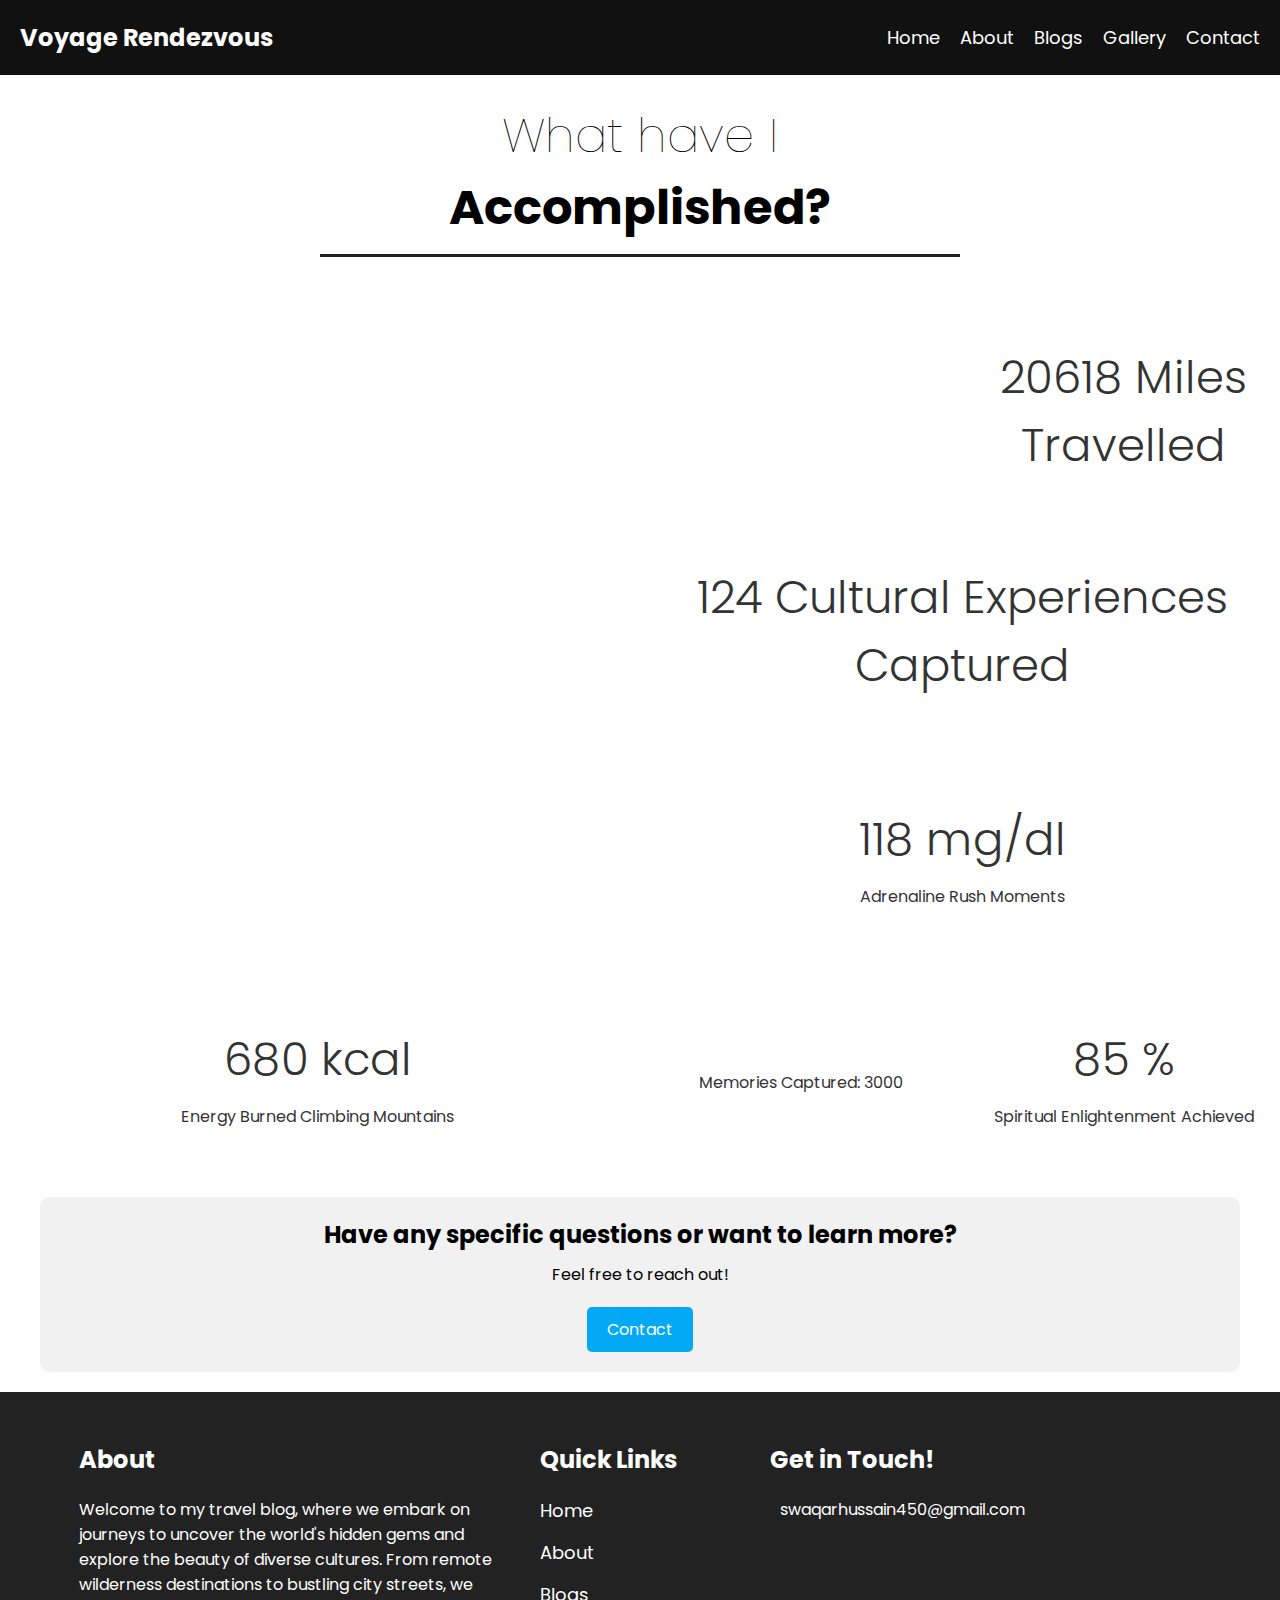
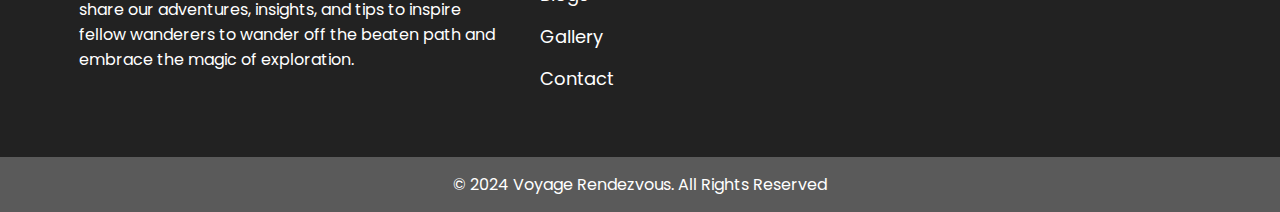
<file: about.html>
<!DOCTYPE html>
<html lang="en">

<head>
    <meta charset="UTF-8">
    <meta name="viewport" content="width=device-width, initial-scale=1.0">
    <title>Voyage Rendezvous - About</title>
    <link rel="stylesheet" href="style.css">
    <link rel="stylesheet" href="https://cdnjs.cloudflare.com/ajax/libs/font-awesome/6.5.2/css/all.min.css"
        integrity="sha512-SnH5WK+bZxgPHs44uWIX+LLJAJ9/2PkPKZ5QiAj6Ta86w+fsb2TkcmfRyVX3pBnMFcV7oQPJkl9QevSCWr3W6A=="
        crossorigin="anonymous" referrerpolicy="no-referrer" />
</head>

<body>
    <!-- Header -->
    <header class="secondary-header">
        <h2 class="secondary-logo">Voyage Rendezvous</h2>
        <nav class="secondary-menu">
            <ul>
                <li><a href="index.html">Home</a></li>
                <li><a href="about.html">About</a></li>
                <li><a href="blogs.html">Blogs</a></li>
                <li><a href="gallery.html">Gallery</a></li>
                <li><a href="contact.html">Contact</a></li>
            </ul>
        </nav>
    </header>

    <!-- About -->
    <div class="heading-container top-margin">
        <div class="heading">
            <h3><span>What have I </span>Accomplished?</h3>
        </div>
    </div>
    <div class="container bg">
        <div class="bg1">
            <h2>78 <span>| 195</span></h2>
            <p>Countries Explored</p>
        </div>
        <div class="bg1">
            <h2><i class="fas fa-map-marker-alt"></i></h2>
            <p>150 Cities Visited</p>
        </div>
        <div class="bg2">
            <h2>20618 <span>Miles Travelled <i class="fas fa-running"></i></span></h2>
        </div>
        <div class="bg1">
            <h2>25 &deg;C</h2>
            <p>Average Temperature in Paradise</p>
        </div>
        <div class="bg1">
            <h2><i class="fas fa-bed"></i></h2>
            <p>250 Nights Spent Abroad</p>
        </div>
        <div class="bg2">
            <h2>124 <span>Cultural Experiences Captured</span></h2>
        </div>
        <div class="bg1">
            <h2>170 <span>lbs</span></h2>
            <p>Weight of Memories Carried</p>
        </div>
        <div class="bg1">
            <h2>38 <span>%</span></h2>
            <p>Adventures Embarked Upon</p>
        </div>
        <div class="bg2">
            <h2>118 <span>mg/dl</span></h2>
            <p>Adrenaline Rush Moments</p>
        </div>
        <div class="bg2">
            <h2>680 <span>kcal</span></h2>
            <p>Energy Burned Climbing Mountains</p>
        </div>
        <div class="bg2">
            <h2><i class="fas fa-camera"></i></h2>
            <p>Memories Captured: 3000</p>
        </div>
        <div class="bg2">
            <h2>85 <span>%</span></h2>
            <p>Spiritual Enlightenment Achieved</p>
        </div>
    </div>

    <!-- Ribbon -->
    <div class="ribbon">
        <div class="ribbon-content">
            <h2>Have any specific questions or want to learn more?</h2>
            <p>Feel free to reach out!</p>
            <a href="contact.html" class="btn-contact">Contact</a>
        </div>
    </div>

    <!-- Footer -->
    <footer>
        <div class="footer_info">
            <div class="footer_width about">
                <h2>About</h2>
                <p>Welcome to my travel blog, where we embark on journeys to uncover the world's hidden gems and explore
                    the beauty of diverse cultures. From remote wilderness destinations to bustling city streets, we
                    share our adventures, insights, and tips to inspire fellow wanderers to wander off the beaten path
                    and embrace the magic of exploration.</p>
            </div>
            <div class="footer_width link">
                <h2>Quick Links</h2>
                <ul>
                    <li><a href="index.html">Home</a></li>
                    <li><a href="about.html">About</a></li>
                    <li><a href="blogs.html">Blogs</a></li>
                    <li><a href="gallery.html">Gallery</a></li>
                    <li><a href="contact.html">Contact</a></li>
                </ul>
            </div>
            <div class="footer_width contact">
                <h2>Get in Touch! </h2>
                <ul>
                    <li><i class="fas fa-envelope"></i>
                        <a href="mailto:swaqarhussain450@gmail.com">swaqarhussain450@gmail.com</a>
                    </li>
                </ul>
            </div>
        </div>
        <div class="copy-right">
            <p>&copy; 2024 Voyage Rendezvous. All Rights Reserved</p>
        </div>
    </footer>
</body>

</html>
</file>
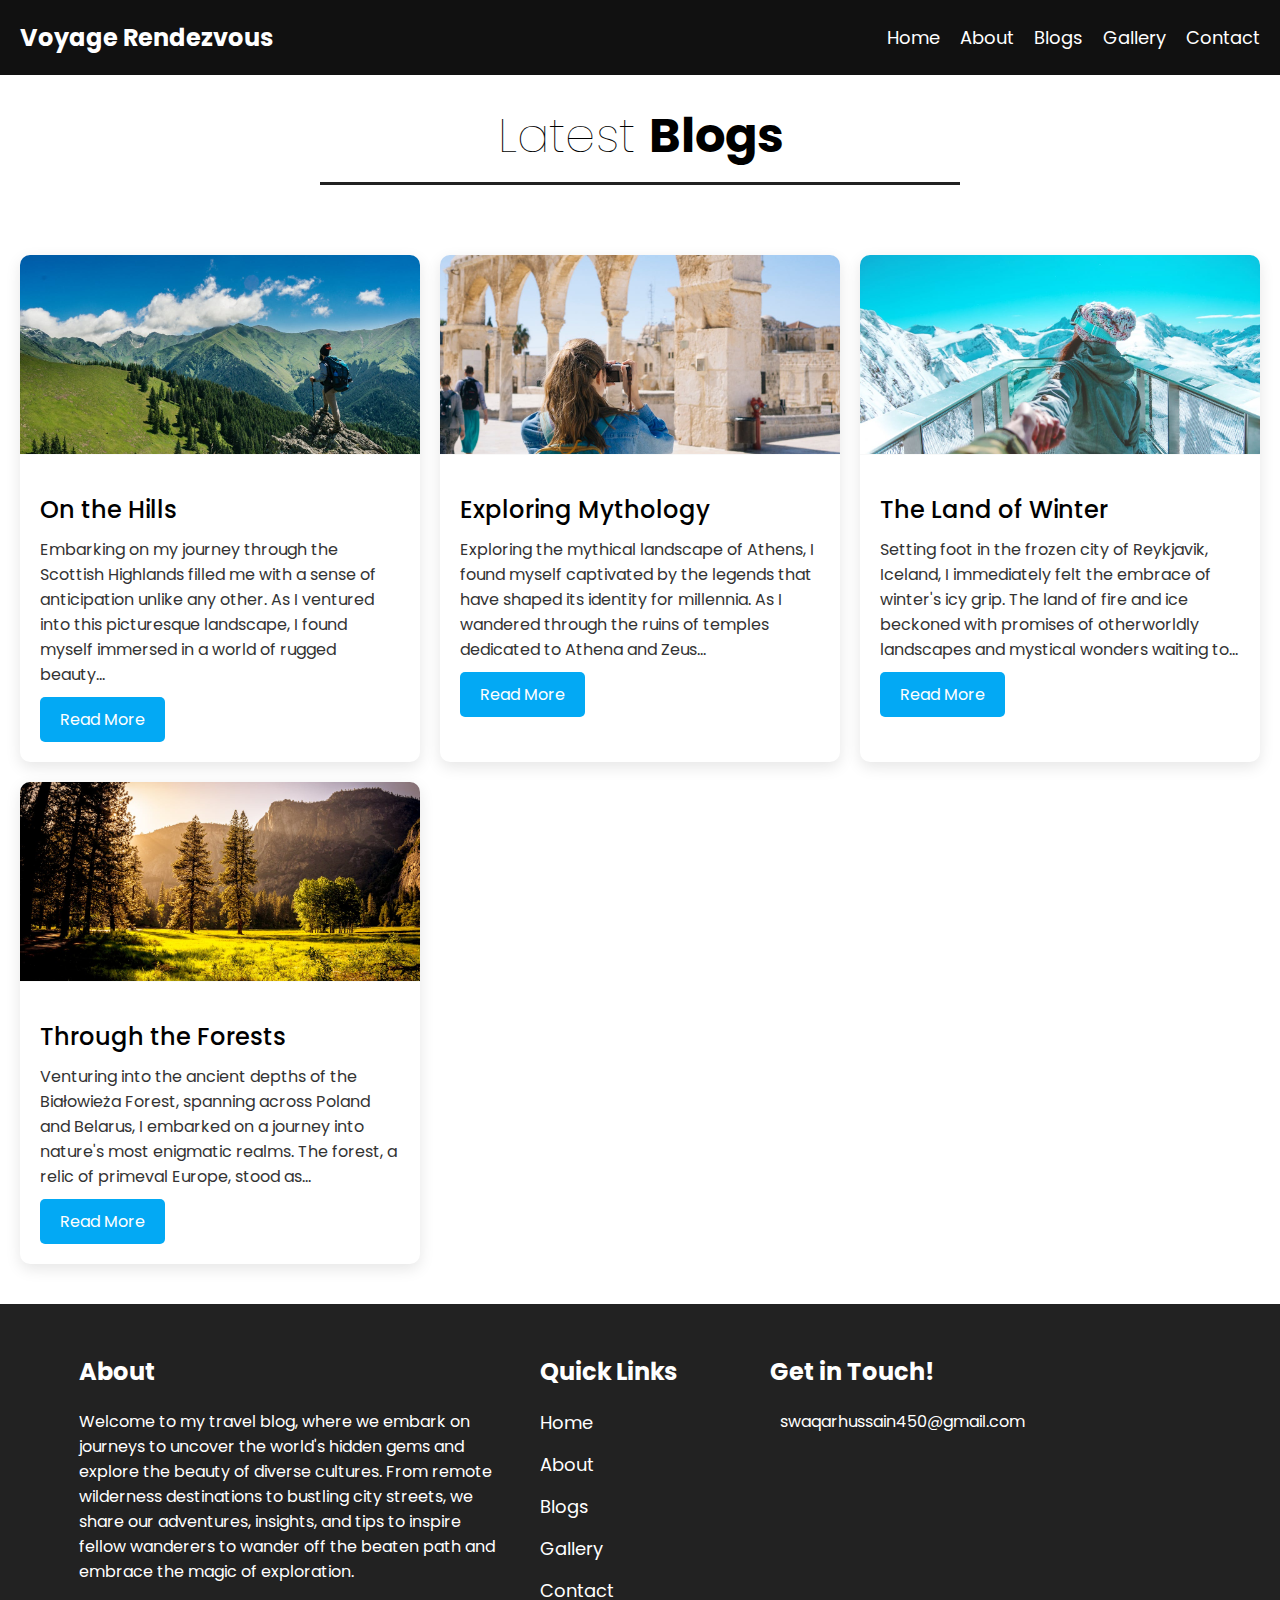
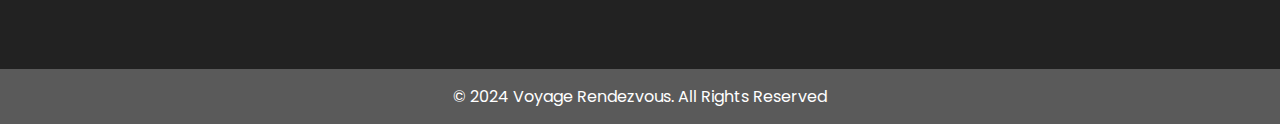
<file: blogs.html>
<!DOCTYPE html>
<html lang="en">

<head>
    <meta charset="UTF-8">
    <meta name="viewport" content="width=device-width, initial-scale=1.0">
    <title>Voyage Rendezvous - Blogs</title>
    <link rel="stylesheet" href="style.css">
    <link rel="stylesheet" href="https://cdnjs.cloudflare.com/ajax/libs/font-awesome/6.5.2/css/all.min.css"
        integrity="sha512-SnH5WK+bZxgPHs44uWIX+LLJAJ9/2PkPKZ5QiAj6Ta86w+fsb2TkcmfRyVX3pBnMFcV7oQPJkl9QevSCWr3W6A=="
        crossorigin="anonymous" referrerpolicy="no-referrer" />
</head>

<body>
    <!-- Header -->
    <header class="secondary-header">
        <h2 class="secondary-logo">Voyage Rendezvous</h2>
        <nav class="secondary-menu">
            <ul>
                <li><a href="index.html">Home</a></li>
                <li><a href="about.html">About</a></li>
                <li><a href="blogs.html">Blogs</a></li>
                <li><a href="gallery.html">Gallery</a></li>
                <li><a href="contact.html">Contact</a></li>
            </ul>
        </nav>
    </header>

    <!-- Blog -->
    <div class="heading-container top-margin" id="blogs">
        <div class="heading">
            <h3><span>Latest </span>Blogs</h3>
        </div>
    </div>
    <div class="blog-container">
        <div class="card">
            <img src="images/blog1.jpg" alt="">
            <div class="content">
                <h2>On the Hills</h2>
                <p>Embarking on my journey through the Scottish Highlands filled me with a sense of anticipation unlike
                    any other. As I ventured into this picturesque landscape, I found myself immersed in a world of
                    rugged beauty...</p>
                <a href="blogs/blog1.html">Read More</a>
            </div>
        </div>
        <div class="card">
            <img src="images/blog2.jpg" alt="">
            <div class="content">
                <h2>Exploring Mythology</h2>
                <p>Exploring the mythical landscape of Athens, I found myself captivated by the legends that have shaped
                    its identity for millennia. As I wandered through the ruins of temples dedicated to Athena and
                    Zeus...</p>
                <a href="blogs/blog2.html">Read More</a>
            </div>
        </div>
        <div class="card">
            <img src="images/blog3.jpg" alt="">
            <div class="content">
                <h2>The Land of Winter</h2>
                <p>Setting foot in the frozen city of Reykjavik, Iceland, I immediately felt the embrace of winter's icy
                    grip. The land of fire and ice beckoned with promises of otherworldly landscapes and mystical
                    wonders waiting to...</p>
                <a href="blogs/blog3.html">Read More</a>
            </div>
        </div>
        <div class="card">
            <img src="images/blog4.jpg" alt="">
            <div class="content">
                <h2>Through the Forests</h2>
                <p>Venturing into the ancient depths of the Białowieża Forest, spanning across Poland and Belarus, I
                    embarked on a journey into nature's most enigmatic realms. The forest, a relic of primeval Europe,
                    stood as...</p>
                <a href="blogs/blog4.html">Read More</a>
            </div>
        </div>
    </div>
    <div class="btn-view-all">
        <!-- <a href="blogs.html">View All</a> -->
    </div>

    <!-- Footer -->
    <footer>
        <div class="footer_info">
            <div class="footer_width about">
                <h2>About</h2>
                <p>Welcome to my travel blog, where we embark on journeys to uncover the world's hidden gems and explore
                    the beauty of diverse cultures. From remote wilderness destinations to bustling city streets, we
                    share our adventures, insights, and tips to inspire fellow wanderers to wander off the beaten path
                    and embrace the magic of exploration.</p>
            </div>
            <div class="footer_width link">
                <h2>Quick Links</h2>
                <ul>
                    <li><a href="index.html">Home</a></li>
                    <li><a href="about.html">About</a></li>
                    <li><a href="blogs.html">Blogs</a></li>
                    <li><a href="gallery.html">Gallery</a></li>
                    <li><a href="contact.html">Contact</a></li>
                </ul>
            </div>
            <div class="footer_width contact">
                <h2>Get in Touch! </h2>
                <ul>
                    <li><i class="fas fa-envelope"></i>
                        <a href="mailto:swaqarhussain450@gmail.com">swaqarhussain450@gmail.com</a>
                    </li>
                </ul>
            </div>
        </div>
        <div class="copy-right">
            <p>&copy; 2024 Voyage Rendezvous. All Rights Reserved</p>
        </div>
    </footer>
</body>

</html>
</file>
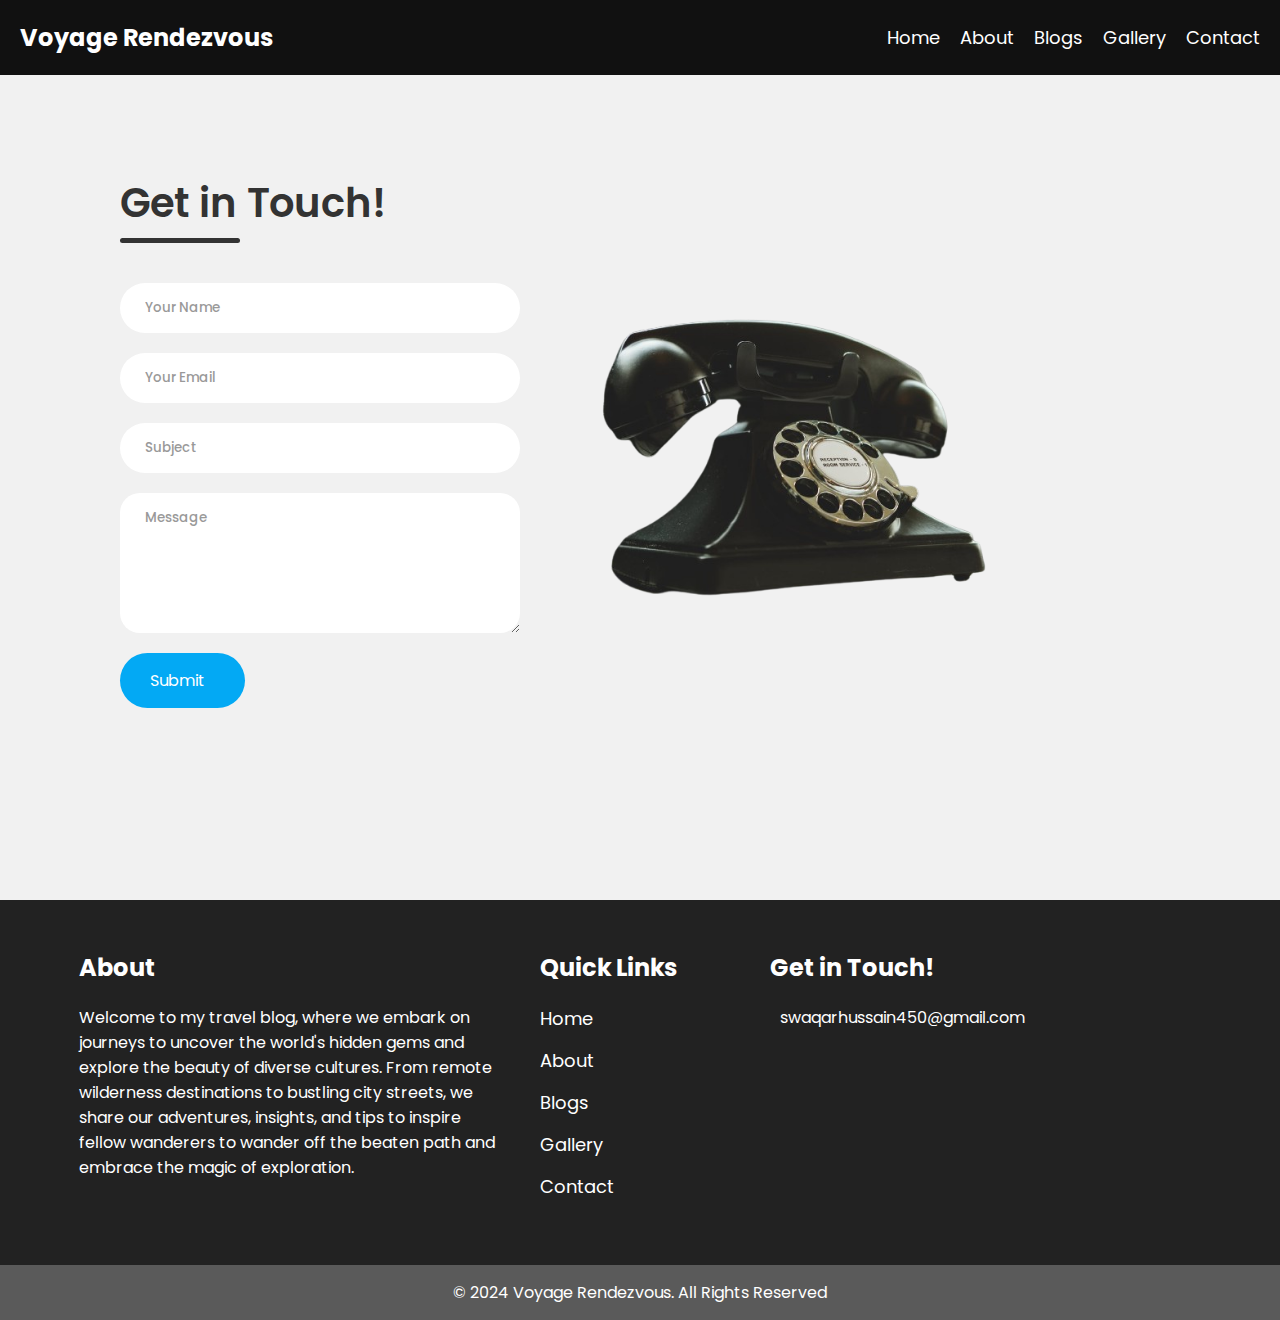
<file: contact.html>
<!DOCTYPE html>
<html lang="en">

<head>
    <meta charset="UTF-8">
    <meta name="viewport" content="width=device-width, initial-scale=1.0">
    <link rel="stylesheet" href="style.css">
    <link rel="stylesheet" href="https://cdnjs.cloudflare.com/ajax/libs/font-awesome/6.5.2/css/all.min.css"
        integrity="sha512-SnH5WK+bZxgPHs44uWIX+LLJAJ9/2PkPKZ5QiAj6Ta86w+fsb2TkcmfRyVX3pBnMFcV7oQPJkl9QevSCWr3W6A=="
        crossorigin="anonymous" referrerpolicy="no-referrer" />
    <title>Voyage Rendezvous - Contact</title>
</head>

<body>

    <!-- Header -->
    <header class="secondary-header">
        <h2 class="secondary-logo">Voyage Rendezvous</h2>
        <nav class="secondary-menu">
            <ul>
                <li><a href="index.html">Home</a></li>
                <li><a href="about.html">About</a></li>
                <li><a href="blogs.html">Blogs</a></li>
                <li><a href="gallery.html">Gallery</a></li>
                <li><a href="contact.html">Contact</a></li>
            </ul>
        </nav>
    </header>

    <!-- Contact -->
    <div class="contact-container">
        <form method="post" class="contact-left" id="form">
            <div class="contact-left-title">
                <h2>Get in Touch!</h2>
                <hr>
            </div>
            <input type="hidden" name="access_key" value="4eb05775-c116-4932-8059-4e47dcdbb2f2">
            <input type="text" name="name" placeholder="Your Name" class="contact-inputs" required>
            <input type="email" name="email" placeholder="Your Email" class="contact-inputs" required>
            <input type="text" name="subject" placeholder="Subject" class="contact-inputs" required>
            <textarea name="message" cols="30" rows="10" placeholder="Message" class="contact-inputs"
                required></textarea>
            <button type="submit" class="contact-btn">Submit <i class="fa-solid fa-arrow-right"></i></button>
            <div id="result"></div>
        </form>
        <div class="contact-right">
            <img src="images/contact.png" alt="" srcset="">
        </div>
    </div>

    <!-- Footer -->
    <footer>
        <div class="footer_info">
            <div class="footer_width about">
                <h2>About</h2>
                <p>Welcome to my travel blog, where we embark on journeys to uncover the world's hidden gems and explore
                    the beauty of diverse cultures. From remote wilderness destinations to bustling city streets, we
                    share our adventures, insights, and tips to inspire fellow wanderers to wander off the beaten path
                    and embrace the magic of exploration.</p>
            </div>
            <div class="footer_width link">
                <h2>Quick Links</h2>
                <ul>
                    <li><a href="index.html">Home</a></li>
                    <li><a href="about.html">About</a></li>
                    <li><a href="blogs.html">Blogs</a></li>
                    <li><a href="gallery.html">Gallery</a></li>
                    <li><a href="contact.html">Contact</a></li>
                </ul>
            </div>
            <div class="footer_width contact">
                <h2>Get in Touch! </h2>
                <ul>
                    <li><i class="fas fa-envelope"></i>
                        <a href="mailto:swaqarhussain450@gmail.com">swaqarhussain450@gmail.com</a>
                    </li>
                </ul>
            </div>
        </div>
        <div class="copy-right">
            <p>&copy; 2024 Voyage Rendezvous. All Rights Reserved</p>
        </div>
    </footer>

    <script src="https://web3forms.com/client/script.js" async defer></script>
    <script>
        const form = document.getElementById('form');
        const result = document.getElementById('result');

        form.addEventListener('submit', function (e) {
            e.preventDefault();
            const formData = new FormData(form);
            const object = Object.fromEntries(formData);
            const json = JSON.stringify(object);
            result.innerHTML = "Please wait..."

            fetch('https://api.web3forms.com/submit', {
                method: 'POST',
                headers: {
                    'Content-Type': 'application/json',
                    'Accept': 'application/json'
                },
                body: json
            })
                .then(async (response) => {
                    let json = await response.json();
                    if (response.status == 200) {
                        result.innerHTML = "Form submitted successfully";
                    } else {
                        console.log(response);
                        result.innerHTML = json.message;
                    }
                })
                .catch(error => {
                    console.log(error);
                    result.innerHTML = "Something went wrong!";
                })
                .then(function () {
                    form.reset();
                    setTimeout(() => {
                        result.style.display = "none";
                    }, 3000);
                });
        });
    </script>
</body>

</html>
</file>
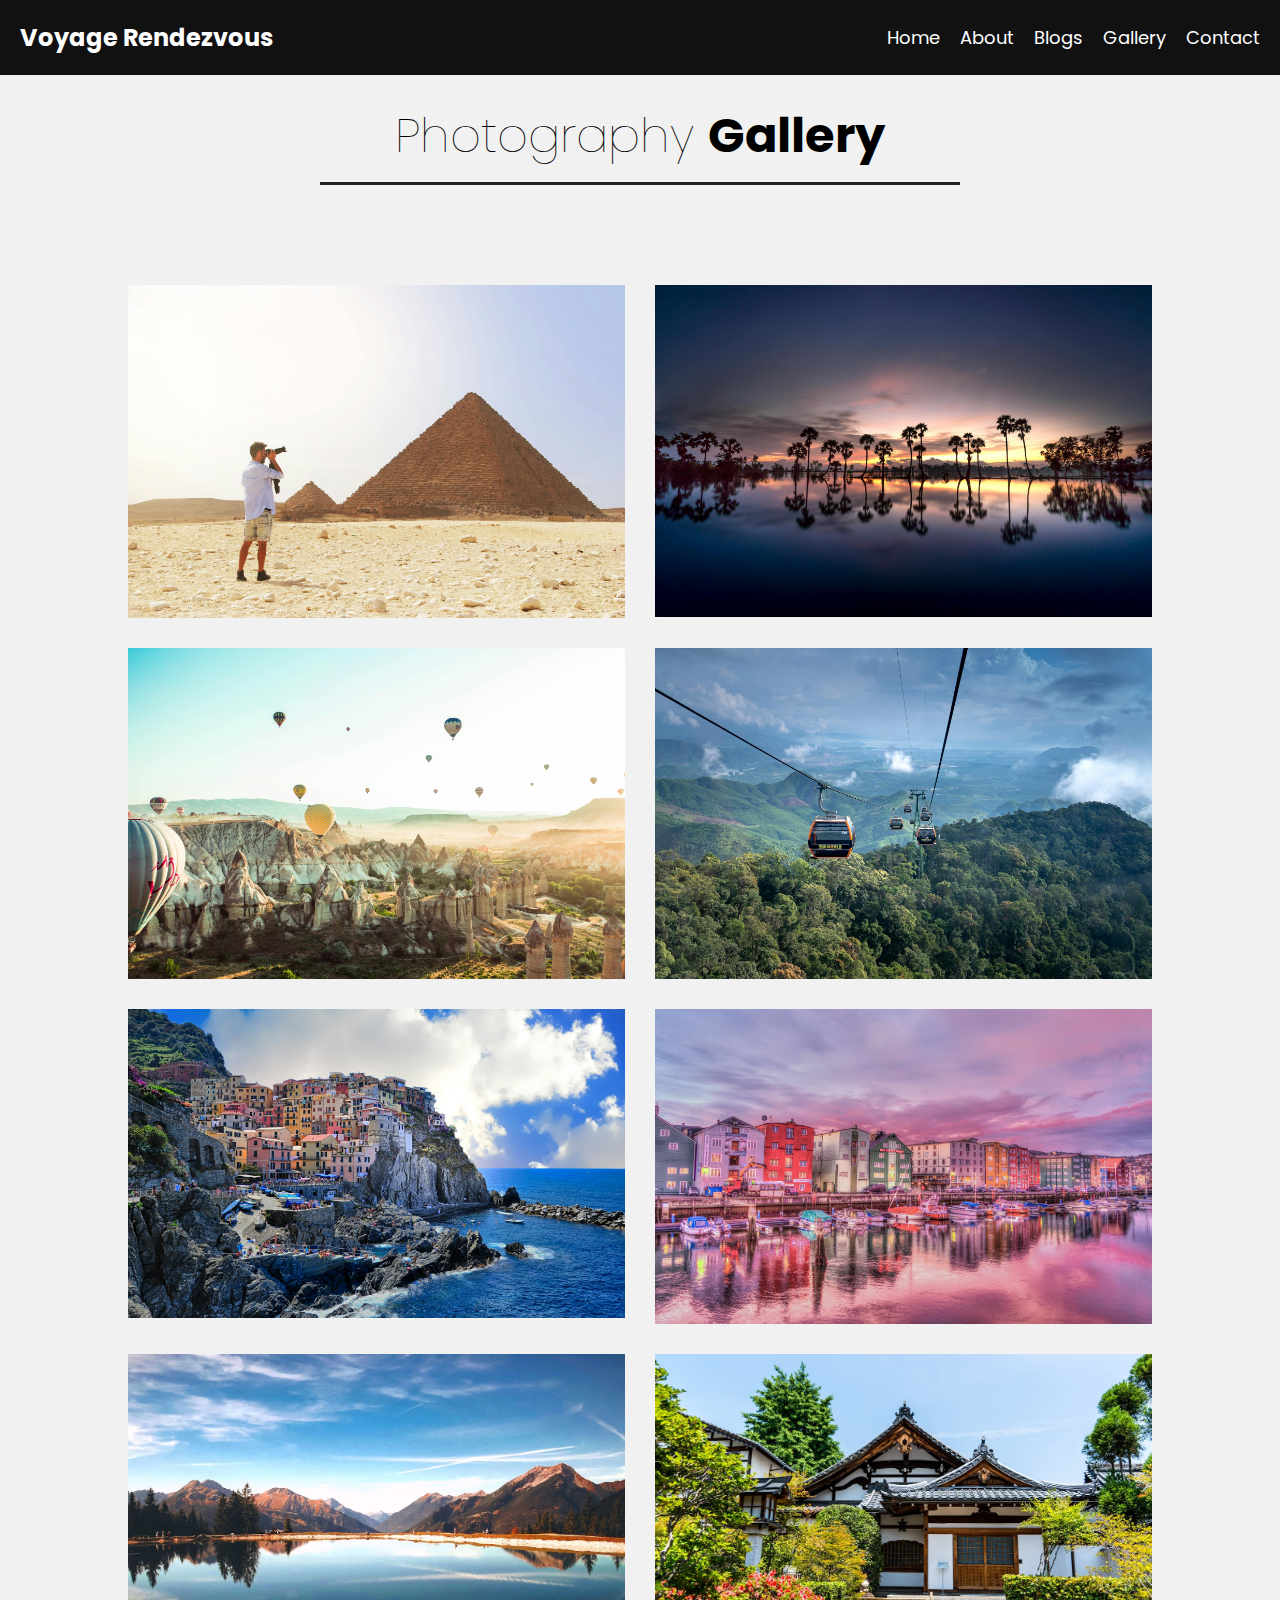
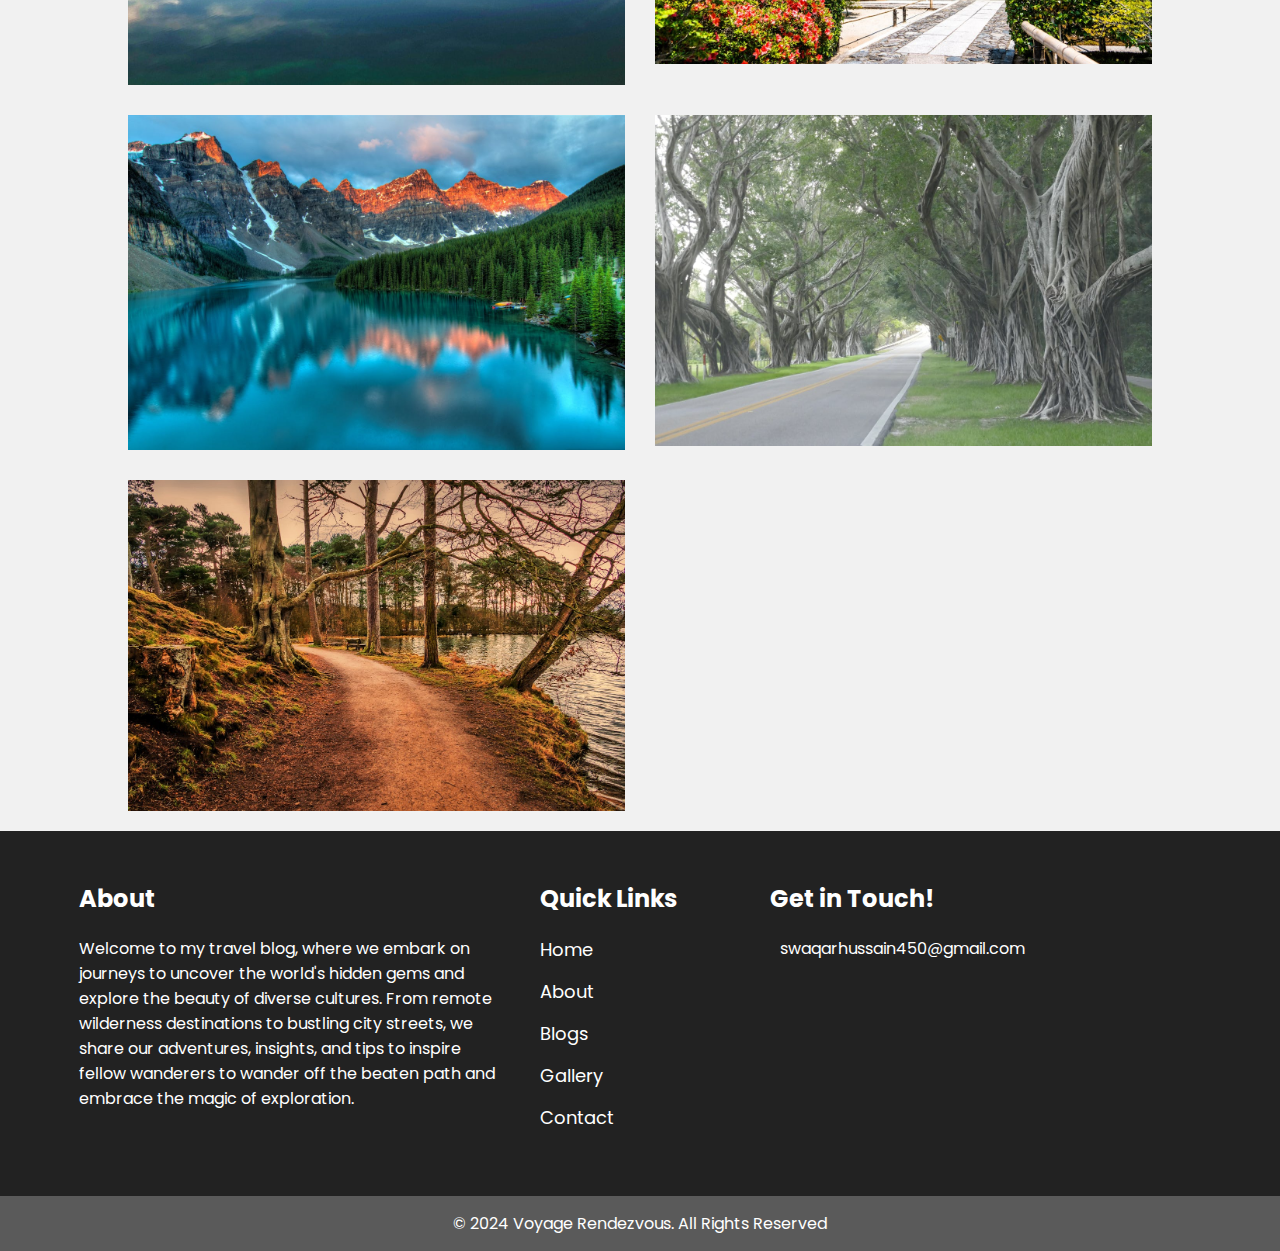
<file: gallery.html>
<!DOCTYPE html>
<html lang="en">

<head>
    <meta charset="UTF-8">
    <meta name="viewport" content="width=device-width, initial-scale=1.0">
    <title>Voyage Rendezvous - Gallery</title>
    <link rel="stylesheet" href="style.css">
    <link rel="stylesheet" href="https://cdnjs.cloudflare.com/ajax/libs/font-awesome/6.5.2/css/all.min.css"
        integrity="sha512-SnH5WK+bZxgPHs44uWIX+LLJAJ9/2PkPKZ5QiAj6Ta86w+fsb2TkcmfRyVX3pBnMFcV7oQPJkl9QevSCWr3W6A=="
        crossorigin="anonymous" referrerpolicy="no-referrer" />
</head>

<body>
    <!-- Header -->
    <header class="secondary-header">
        <h2 class="secondary-logo">Voyage Rendezvous</h2>
        <nav class="secondary-menu">
            <ul>
                <li><a href="index.html">Home</a></li>
                <li><a href="about.html">About</a></li>
                <li><a href="blogs.html">Blogs</a></li>
                <li><a href="gallery.html">Gallery</a></li>
                <li><a href="contact.html">Contact</a></li>
            </ul>
        </nav>
    </header>

    <!-- Gallery -->
    <section class="secondary_bg top-margin">
        <div class="heading-container">
            <div class="heading">
                <h3><span>Photography </span>Gallery</h3>
            </div>
        </div>
        <div class="full-img" id="fullImgBox">
            <img src="images/travel1.jpg" id="fullImg" alt="" srcset="">
            <span onclick="closeImg()">X</span>
        </div>
        <div class="img-gallery">
            <img src="images/travel1.jpg" onclick="openImg(this)" alt="" srcset="">
            <img src="images/travel2.jpg" onclick="openImg(this)" alt="" srcset="">
            <img src="images/travel3.jpg" onclick="openImg(this)" alt="" srcset="">
            <img src="images/travel4.jpg" onclick="openImg(this)" alt="" srcset="">
            <img src="images/travel5.jpg" onclick="openImg(this)" alt="" srcset="">
            <img src="images/travel6.jpg" onclick="openImg(this)" alt="" srcset="">
            <img src="images/travel7.jpg" onclick="openImg(this)" alt="" srcset="">
            <img src="images/travel8.jpg" onclick="openImg(this)" alt="" srcset="">
            <img src="images/travel9.jpg" onclick="openImg(this)" alt="" srcset="">
            <img src="images/travel10.jpg" onclick="openImg(this)" alt="" srcset="">
            <img src="images/travel11.jpg" onclick="openImg(this)" alt="" srcset="">
        </div>
        <div class="btn-view-all">
            <!-- <a href="#">View All</a> -->
        </div>
    </section>

    <!-- Footer -->
    <footer>
        <div class="footer_info">
            <div class="footer_width about">
                <h2>About</h2>
                <p>Welcome to my travel blog, where we embark on journeys to uncover the world's hidden gems and explore
                    the beauty of diverse cultures. From remote wilderness destinations to bustling city streets, we
                    share our adventures, insights, and tips to inspire fellow wanderers to wander off the beaten path
                    and embrace the magic of exploration.</p>
            </div>
            <div class="footer_width link">
                <h2>Quick Links</h2>
                <ul>
                    <li><a href="index.html">Home</a></li>
                    <li><a href="about.html">About</a></li>
                    <li><a href="blogs.html">Blogs</a></li>
                    <li><a href="gallery.html">Gallery</a></li>
                    <li><a href="contact.html">Contact</a></li>
                </ul>
            </div>
            <div class="footer_width contact">
                <h2>Get in Touch! </h2>
                <ul>
                    <li><i class="fas fa-envelope"></i>
                        <a href="mailto:swaqarhussain450@gmail.com">swaqarhussain450@gmail.com</a>
                    </li>
                </ul>
            </div>
        </div>
        <div class="copy-right">
            <p>&copy; 2024 Voyage Rendezvous. All Rights Reserved</p>
        </div>
    </footer>

    <script>
        var fullImgBox = document.getElementById("fullImgBox");
        var fullImg = document.getElementById("fullImg");

        function openImg(img) {
            fullImgBox.style.display = "flex";
            fullImg.src = img.src;
        }

        function closeImg() {
            fullImgBox.style.display = "none";
        }
    </script>
</body>

</html>
</file>
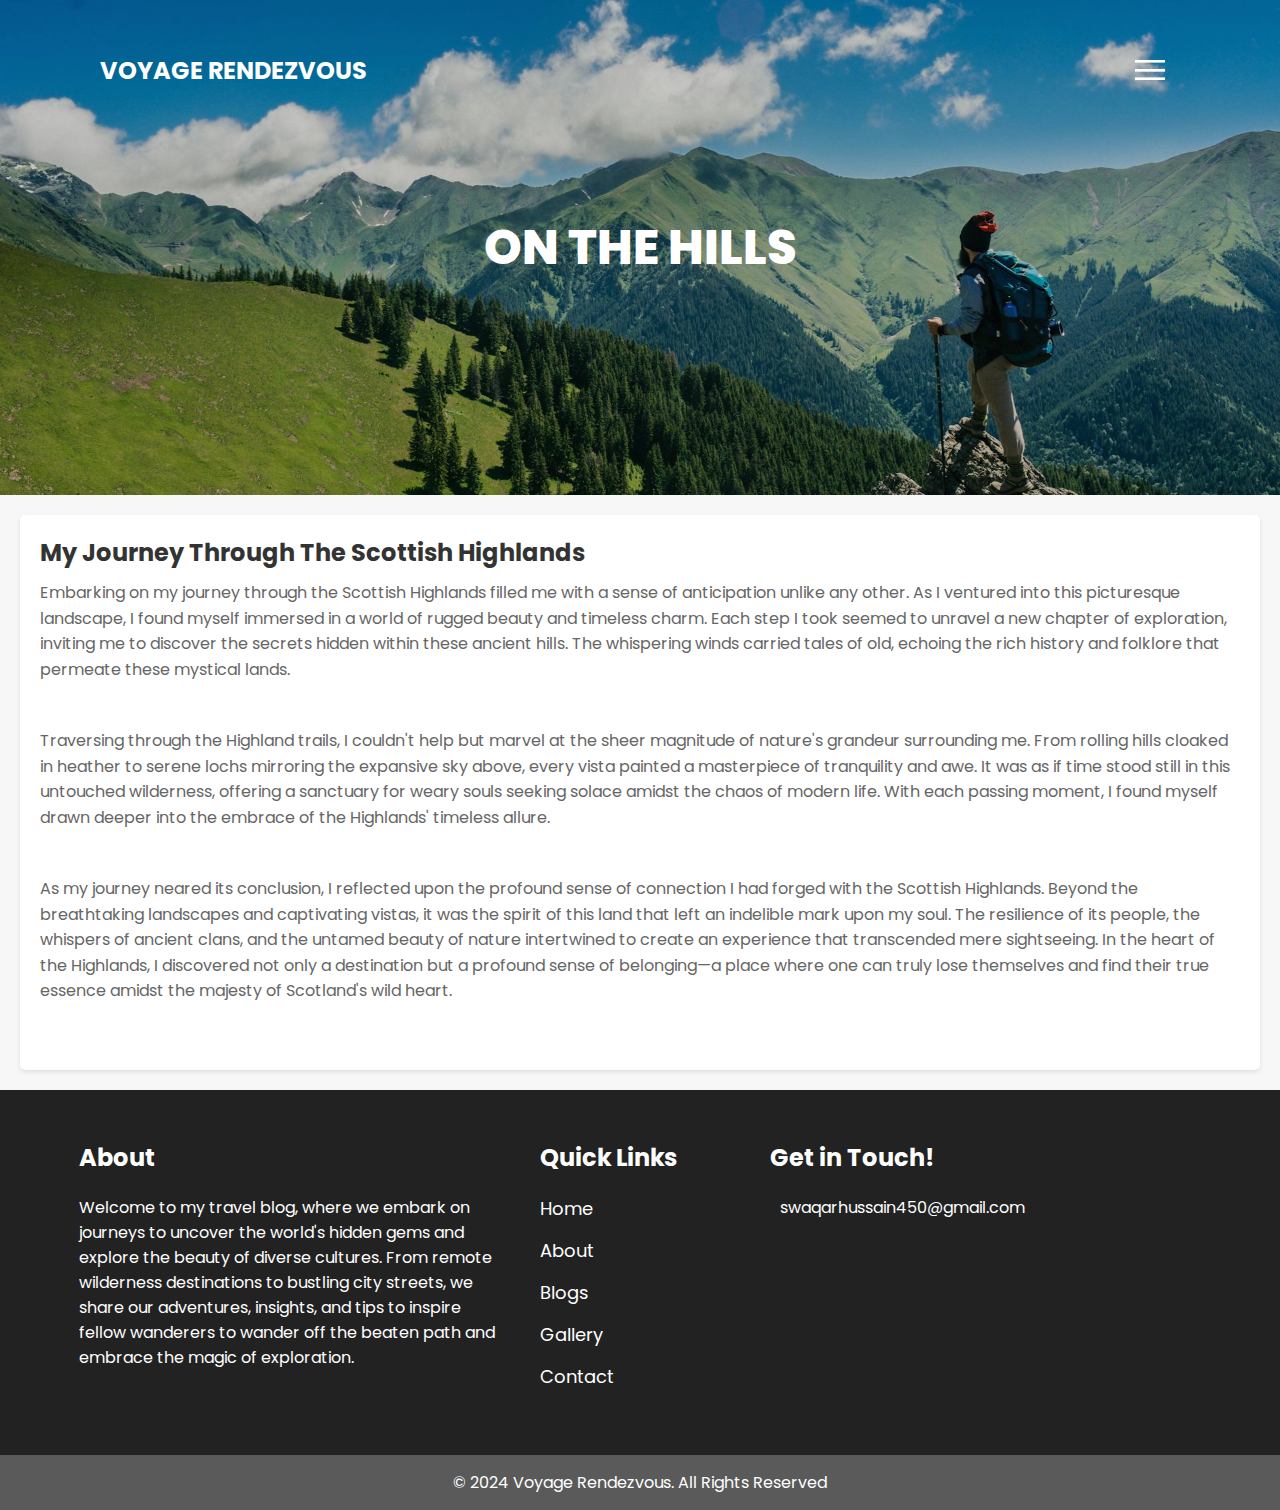
<file: blogs/blog1.html>
<!DOCTYPE html>
<html lang="en">

<head>
    <meta charset="UTF-8">
    <meta name="viewport" content="width=device-width, initial-scale=1.0">
    <title>Voyage Rendezvous</title>
    <link rel="stylesheet" href="../style.css">
    <link rel="stylesheet" href="https://cdnjs.cloudflare.com/ajax/libs/font-awesome/6.5.2/css/all.min.css"
        integrity="sha512-SnH5WK+bZxgPHs44uWIX+LLJAJ9/2PkPKZ5QiAj6Ta86w+fsb2TkcmfRyVX3pBnMFcV7oQPJkl9QevSCWr3W6A=="
        crossorigin="anonymous" referrerpolicy="no-referrer" />
</head>

<body>
    <!-- Header -->
    <section class="showcase center">
        <header>
            <h2 class="logo">Voyage Rendezvous</h2>
            <div class="toggle"></div>
        </header>
        <img src="images/blog1.jpg"></img>
        <!-- <div class="overlay"></div> -->
        <div class="text-2">
            <h2>On The Hills</h2>
        </div>
    </section>
    <div class="menu decreased-height">
        <ul>
            <li><a href="../index.html">Home</a></li>
            <li><a href="../about.html">About</a></li>
            <li><a href="../blogs.html">Blogs</a></li>
            <li><a href="../gallery.html">Gallery</a></li>
            <li><a href="../contact.html">Contact</a></li>
        </ul>
    </div>

    <!-- Blog Post-->
    <section id="blog-container">
        <div class="blogs">
            <div class="post">
                <h2>My Journey Through The Scottish Highlands</h2>
                <p>Embarking on my journey through the Scottish Highlands filled me with a sense of anticipation unlike
                    any other. As I ventured into this picturesque landscape, I found myself immersed in a world of
                    rugged beauty and timeless charm. Each step I took seemed to unravel a new chapter of exploration,
                    inviting me to discover the secrets hidden within these ancient hills. The whispering winds carried
                    tales of old, echoing the rich history and folklore that permeate these mystical lands. <br><br></p>
                <p>Traversing through the Highland trails, I couldn't help but marvel at the sheer magnitude of nature's
                    grandeur surrounding me. From rolling hills cloaked in heather to serene lochs mirroring the
                    expansive sky above, every vista painted a masterpiece of tranquility and awe. It was as if time
                    stood still in this untouched wilderness, offering a sanctuary for weary souls seeking solace amidst
                    the chaos of modern life. With each passing moment, I found myself drawn deeper into the embrace of
                    the Highlands' timeless allure.<br><br></p>
                <p>As my journey neared its conclusion, I reflected upon the profound sense of connection I had forged
                    with the Scottish Highlands. Beyond the breathtaking landscapes and captivating vistas, it was the
                    spirit of this land that left an indelible mark upon my soul. The resilience of its people, the
                    whispers of ancient clans, and the untamed beauty of nature intertwined to create an experience that
                    transcended mere sightseeing. In the heart of the Highlands, I discovered not only a destination but
                    a profound sense of belonging—a place where one can truly lose themselves and find their true
                    essence amidst the majesty of Scotland's wild heart.<br><br></p>
            </div>
        </div>
    </section>

    <!-- Footer -->
    <footer>
        <div class="footer_info">
            <div class="footer_width about">
                <h2>About</h2>
                <p>Welcome to my travel blog, where we embark on journeys to uncover the world's hidden gems and explore
                    the beauty of diverse cultures. From remote wilderness destinations to bustling city streets, we
                    share our adventures, insights, and tips to inspire fellow wanderers to wander off the beaten path
                    and embrace the magic of exploration.</p>
            </div>
            <div class="footer_width link">
                <h2>Quick Links</h2>
                <ul>
                    <li><a href="../index.html">Home</a></li>
                    <li><a href="../about.html">About</a></li>
                    <li><a href="../blogs.html">Blogs</a></li>
                    <li><a href="../gallery.html">Gallery</a></li>
                    <li><a href="../contact.html">Contact</a></li>
                </ul>
            </div>
            <div class="footer_width contact">
                <h2>Get in Touch! </h2>
                <ul>
                    <li><i class="fas fa-envelope"></i>
                        <a href="mailto:swaqarhussain450@gmail.com">swaqarhussain450@gmail.com</a>
                    </li>
                </ul>
            </div>
        </div>
        <div class="copy-right">
            <p>&copy; 2024 Voyage Rendezvous. All Rights Reserved</p>
        </div>
    </footer>

    <script src="../script.js"></script>
</body>

</html>
</file>
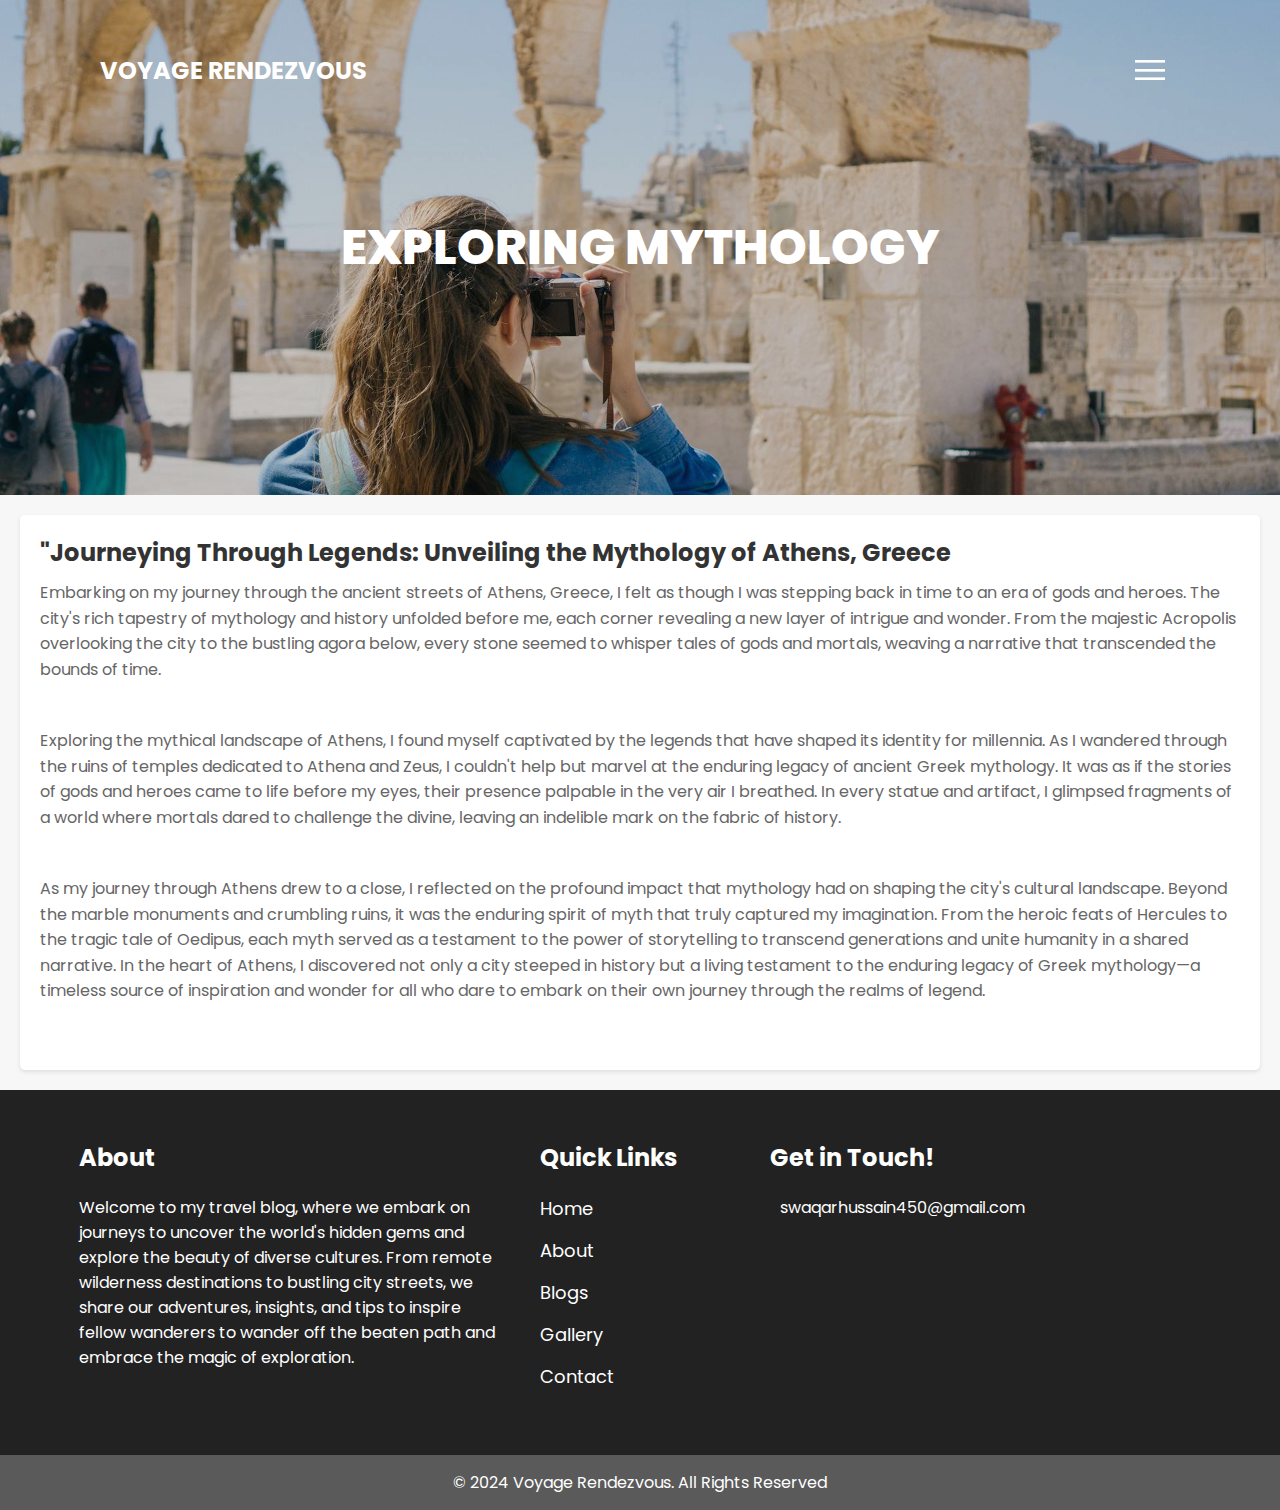
<file: blogs/blog2.html>
<!DOCTYPE html>
<html lang="en">

<head>
    <meta charset="UTF-8">
    <meta name="viewport" content="width=device-width, initial-scale=1.0">
    <title>Voyage Rendezvous</title>
    <link rel="stylesheet" href="../style.css">
    <link rel="stylesheet" href="https://cdnjs.cloudflare.com/ajax/libs/font-awesome/6.5.2/css/all.min.css"
        integrity="sha512-SnH5WK+bZxgPHs44uWIX+LLJAJ9/2PkPKZ5QiAj6Ta86w+fsb2TkcmfRyVX3pBnMFcV7oQPJkl9QevSCWr3W6A=="
        crossorigin="anonymous" referrerpolicy="no-referrer" />
</head>

<body>
    <!-- Header -->
    <section class="showcase center">
        <header>
            <h2 class="logo">Voyage Rendezvous</h2>
            <div class="toggle"></div>
        </header>
        <img src="images/blog2.jpg"></img>
        <!-- <div class="overlay"></div> -->
        <div class="text-2">
            <h2>Exploring Mythology</h2>
        </div>
    </section>
    <div class="menu decreased-height">
        <ul>
            <li><a href="../index.html">Home</a></li>
            <li><a href="../about.html">About</a></li>
            <li><a href="../blogs.html">Blogs</a></li>
            <li><a href="../gallery.html">Gallery</a></li>
            <li><a href="../contact.html">Contact</a></li>
        </ul>
    </div>

    <!-- Blog Post-->
    <section id="blog-container">
        <div class="blogs">
            <div class="post">
                <h2>"Journeying Through Legends: Unveiling the Mythology of Athens, Greece</h2>
                <p>Embarking on my journey through the ancient streets of Athens, Greece, I felt as though I was
                    stepping back in time to an era of gods and heroes. The city's rich tapestry of mythology and
                    history unfolded before me, each corner revealing a new layer of intrigue and wonder. From the
                    majestic Acropolis overlooking the city to the bustling agora below, every stone seemed to whisper
                    tales of gods and mortals, weaving a narrative that transcended the bounds of time.<br><br></p>
                <p>Exploring the mythical landscape of Athens, I found myself captivated by the legends that have shaped
                    its identity for millennia. As I wandered through the ruins of temples dedicated to Athena and Zeus,
                    I couldn't help but marvel at the enduring legacy of ancient Greek mythology. It was as if the
                    stories of gods and heroes came to life before my eyes, their presence palpable in the very air I
                    breathed. In every statue and artifact, I glimpsed fragments of a world where mortals dared to
                    challenge the divine, leaving an indelible mark on the fabric of history.<br><br></p>
                <p>As my journey through Athens drew to a close, I reflected on the profound impact that mythology had
                    on shaping the city's cultural landscape. Beyond the marble monuments and crumbling ruins, it was
                    the enduring spirit of myth that truly captured my imagination. From the heroic feats of Hercules to
                    the tragic tale of Oedipus, each myth served as a testament to the power of storytelling to
                    transcend generations and unite humanity in a shared narrative. In the heart of Athens, I discovered
                    not only a city steeped in history but a living testament to the enduring legacy of Greek
                    mythology—a timeless source of inspiration and wonder for all who dare to embark on their own
                    journey through the realms of legend.<br><br></p>
            </div>
        </div>
    </section>

    <!-- Footer -->
    <footer>
        <div class="footer_info">
            <div class="footer_width about">
                <h2>About</h2>
                <p>Welcome to my travel blog, where we embark on journeys to uncover the world's hidden gems and explore
                    the beauty of diverse cultures. From remote wilderness destinations to bustling city streets, we
                    share our adventures, insights, and tips to inspire fellow wanderers to wander off the beaten path
                    and embrace the magic of exploration.</p>
            </div>
            <div class="footer_width link">
                <h2>Quick Links</h2>
                <ul>
                    <li><a href="../index.html">Home</a></li>
                    <li><a href="../about.html">About</a></li>
                    <li><a href="../blogs.html">Blogs</a></li>
                    <li><a href="../gallery.html">Gallery</a></li>
                    <li><a href="../contact.html">Contact</a></li>
                </ul>
            </div>
            <div class="footer_width contact">
                <h2>Get in Touch! </h2>
                <ul>
                    <li><i class="fas fa-envelope"></i>
                        <a href="mailto:swaqarhussain450@gmail.com">swaqarhussain450@gmail.com</a>
                    </li>
                </ul>
            </div>
        </div>
        <div class="copy-right">
            <p>&copy; 2024 Voyage Rendezvous. All Rights Reserved</p>
        </div>
    </footer>

    <script src="../script.js"></script>
</body>

</html>
</file>
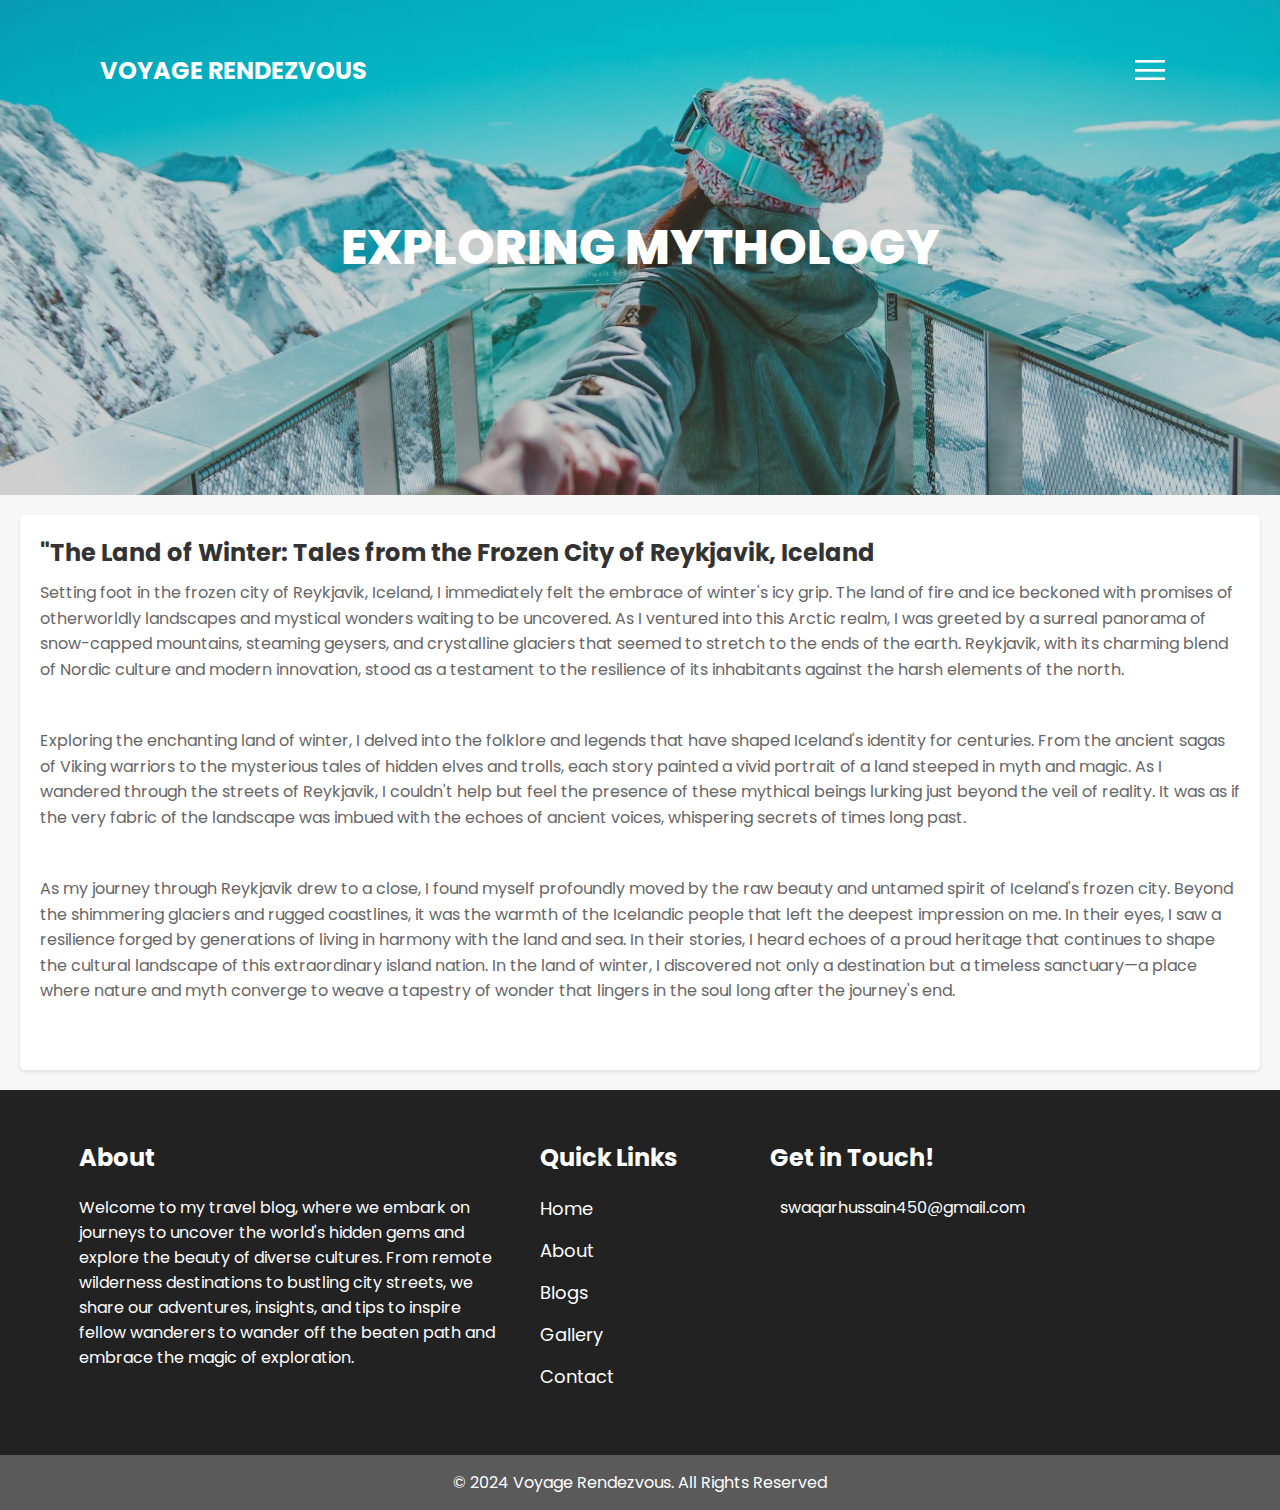
<file: blogs/blog3.html>
<!DOCTYPE html>
<html lang="en">

<head>
    <meta charset="UTF-8">
    <meta name="viewport" content="width=device-width, initial-scale=1.0">
    <title>Voyage Rendezvous</title>
    <link rel="stylesheet" href="../style.css">
    <link rel="stylesheet" href="https://cdnjs.cloudflare.com/ajax/libs/font-awesome/6.5.2/css/all.min.css"
        integrity="sha512-SnH5WK+bZxgPHs44uWIX+LLJAJ9/2PkPKZ5QiAj6Ta86w+fsb2TkcmfRyVX3pBnMFcV7oQPJkl9QevSCWr3W6A=="
        crossorigin="anonymous" referrerpolicy="no-referrer" />
</head>

<body>
    <!-- Header -->
    <section class="showcase center">
        <header>
            <h2 class="logo">Voyage Rendezvous</h2>
            <div class="toggle"></div>
        </header>
        <img src="images/blog3.jpg"></img>
        <!-- <div class="overlay"></div> -->
        <div class="text-2">
            <h2>Exploring Mythology</h2>
        </div>
    </section>
    <div class="menu decreased-height">
        <ul>
            <li><a href="../index.html">Home</a></li>
            <li><a href="../about.html">About</a></li>
            <li><a href="../blogs.html">Blogs</a></li>
            <li><a href="../gallery.html">Gallery</a></li>
            <li><a href="../contact.html">Contact</a></li>
        </ul>
    </div>

    <!-- Blog Post-->
    <section id="blog-container">
        <div class="blogs">
            <div class="post">
                <h2>"The Land of Winter: Tales from the Frozen City of Reykjavik, Iceland</h2>
                <p>Setting foot in the frozen city of Reykjavik, Iceland, I immediately felt the embrace of winter's icy
                    grip. The land of fire and ice beckoned with promises of otherworldly landscapes and mystical
                    wonders waiting to be uncovered. As I ventured into this Arctic realm, I was greeted by a surreal
                    panorama of snow-capped mountains, steaming geysers, and crystalline glaciers that seemed to stretch
                    to the ends of the earth. Reykjavik, with its charming blend of Nordic culture and modern
                    innovation, stood as a testament to the resilience of its inhabitants against the harsh elements of
                    the north.<br><br></p>
                <p>Exploring the enchanting land of winter, I delved into the folklore and legends that have shaped
                    Iceland's identity for centuries. From the ancient sagas of Viking warriors to the mysterious tales
                    of hidden elves and trolls, each story painted a vivid portrait of a land steeped in myth and magic.
                    As I wandered through the streets of Reykjavik, I couldn't help but feel the presence of these
                    mythical beings lurking just beyond the veil of reality. It was as if the very fabric of the
                    landscape was imbued with the echoes of ancient voices, whispering secrets of times long
                    past.<br><br></p>
                <p>As my journey through Reykjavik drew to a close, I found myself profoundly moved by the raw beauty
                    and untamed spirit of Iceland's frozen city. Beyond the shimmering glaciers and rugged coastlines,
                    it was the warmth of the Icelandic people that left the deepest impression on me. In their eyes, I
                    saw a resilience forged by generations of living in harmony with the land and sea. In their stories,
                    I heard echoes of a proud heritage that continues to shape the cultural landscape of this
                    extraordinary island nation. In the land of winter, I discovered not only a destination but a
                    timeless sanctuary—a place where nature and myth converge to weave a tapestry of wonder that lingers
                    in the soul long after the journey's end.<br><br></p>
            </div>
        </div>
    </section>

    <!-- Footer -->
    <footer>
        <div class="footer_info">
            <div class="footer_width about">
                <h2>About</h2>
                <p>Welcome to my travel blog, where we embark on journeys to uncover the world's hidden gems and explore
                    the beauty of diverse cultures. From remote wilderness destinations to bustling city streets, we
                    share our adventures, insights, and tips to inspire fellow wanderers to wander off the beaten path
                    and embrace the magic of exploration.</p>
            </div>
            <div class="footer_width link">
                <h2>Quick Links</h2>
                <ul>
                    <li><a href="../index.html">Home</a></li>
                    <li><a href="../about.html">About</a></li>
                    <li><a href="../blogs.html">Blogs</a></li>
                    <li><a href="../gallery.html">Gallery</a></li>
                    <li><a href="../contact.html">Contact</a></li>
                </ul>
            </div>
            <div class="footer_width contact">
                <h2>Get in Touch! </h2>
                <ul>
                    <li><i class="fas fa-envelope"></i>
                        <a href="mailto:swaqarhussain450@gmail.com">swaqarhussain450@gmail.com</a>
                    </li>
                </ul>
            </div>
        </div>
        <div class="copy-right">
            <p>&copy; 2024 Voyage Rendezvous. All Rights Reserved</p>
        </div>
    </footer>

    <script src="../script.js"></script>
</body>

</html>
</file>
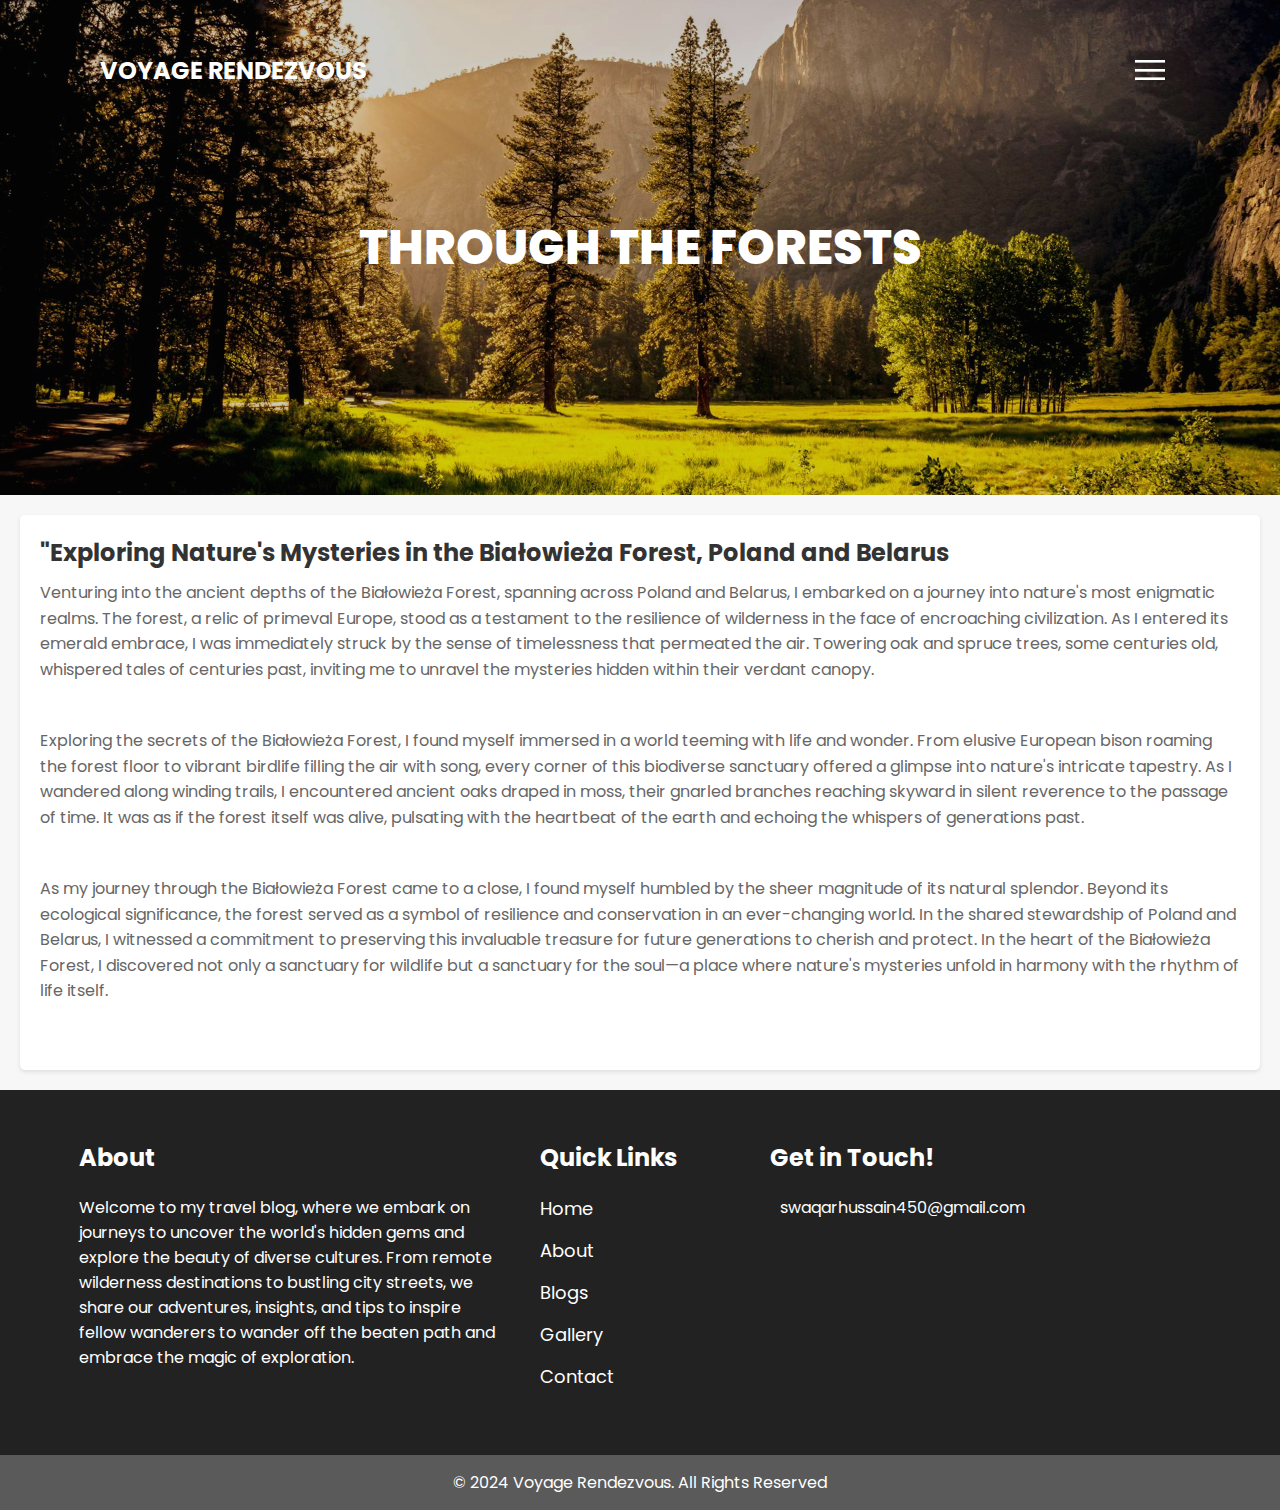
<file: blogs/blog4.html>
<!DOCTYPE html>
<html lang="en">

<head>
    <meta charset="UTF-8">
    <meta name="viewport" content="width=device-width, initial-scale=1.0">
    <title>Voyage Rendezvous</title>
    <link rel="stylesheet" href="../style.css">
    <link rel="stylesheet" href="https://cdnjs.cloudflare.com/ajax/libs/font-awesome/6.5.2/css/all.min.css"
        integrity="sha512-SnH5WK+bZxgPHs44uWIX+LLJAJ9/2PkPKZ5QiAj6Ta86w+fsb2TkcmfRyVX3pBnMFcV7oQPJkl9QevSCWr3W6A=="
        crossorigin="anonymous" referrerpolicy="no-referrer" />
</head>

<body>
    <!-- Header -->
    <section class="showcase center">
        <header>
            <h2 class="logo">Voyage Rendezvous</h2>
            <div class="toggle"></div>
        </header>
        <img src="images/blog4.jpg"></img>
        <!-- <div class="overlay"></div> -->
        <div class="text-2">
            <h2>Through the Forests</h2>
        </div>
    </section>
    <div class="menu decreased-height">
        <ul>
            <li><a href="../index.html">Home</a></li>
            <li><a href="../about.html">About</a></li>
            <li><a href="../blogs.html">Blogs</a></li>
            <li><a href="../gallery.html">Gallery</a></li>
            <li><a href="../contact.html">Contact</a></li>
        </ul>
    </div>

    <!-- Blog Post-->
    <section id="blog-container">
        <div class="blogs">
            <div class="post">
                <h2>"Exploring Nature's Mysteries in the Białowieża Forest, Poland and Belarus</h2>
                <p>Venturing into the ancient depths of the Białowieża Forest, spanning across Poland and Belarus, I
                    embarked on a journey into nature's most enigmatic realms. The forest, a relic of primeval Europe,
                    stood as a testament to the resilience of wilderness in the face of encroaching civilization. As I
                    entered its emerald embrace, I was immediately struck by the sense of timelessness that permeated
                    the air. Towering oak and spruce trees, some centuries old, whispered tales of centuries past,
                    inviting me to unravel the mysteries hidden within their verdant canopy.<br><br></p>
                <p>Exploring the secrets of the Białowieża Forest, I found myself immersed in a world teeming with life
                    and wonder. From elusive European bison roaming the forest floor to vibrant birdlife filling the air
                    with song, every corner of this biodiverse sanctuary offered a glimpse into nature's intricate
                    tapestry. As I wandered along winding trails, I encountered ancient oaks draped in moss, their
                    gnarled branches reaching skyward in silent reverence to the passage of time. It was as if the
                    forest itself was alive, pulsating with the heartbeat of the earth and echoing the whispers of
                    generations past.<br><br></p>
                <p>As my journey through the Białowieża Forest came to a close, I found myself humbled by the sheer
                    magnitude of its natural splendor. Beyond its ecological significance, the forest served as a symbol
                    of resilience and conservation in an ever-changing world. In the shared stewardship of Poland and
                    Belarus, I witnessed a commitment to preserving this invaluable treasure for future generations to
                    cherish and protect. In the heart of the Białowieża Forest, I discovered not only a sanctuary for
                    wildlife but a sanctuary for the soul—a place where nature's mysteries unfold in harmony with the
                    rhythm of life itself.<br><br></p>
            </div>
        </div>
    </section>

    <!-- Footer -->
    <footer>
        <div class="footer_info">
            <div class="footer_width about">
                <h2>About</h2>
                <p>Welcome to my travel blog, where we embark on journeys to uncover the world's hidden gems and explore
                    the beauty of diverse cultures. From remote wilderness destinations to bustling city streets, we
                    share our adventures, insights, and tips to inspire fellow wanderers to wander off the beaten path
                    and embrace the magic of exploration.</p>
            </div>
            <div class="footer_width link">
                <h2>Quick Links</h2>
                <ul>
                    <li><a href="../index.html">Home</a></li>
                    <li><a href="../about.html">About</a></li>
                    <li><a href="../blogs.html">Blogs</a></li>
                    <li><a href="../gallery.html">Gallery</a></li>
                    <li><a href="../contact.html">Contact</a></li>
                </ul>
            </div>
            <div class="footer_width contact">
                <h2>Get in Touch! </h2>
                <ul>
                    <li><i class="fas fa-envelope"></i>
                        <a href="mailto:swaqarhussain450@gmail.com">swaqarhussain450@gmail.com</a>
                    </li>
                </ul>
            </div>
        </div>
        <div class="copy-right">
            <p>&copy; 2024 Voyage Rendezvous. All Rights Reserved</p>
        </div>
    </footer>

    <script src="../script.js"></script>
</body>

</html>
</file>
<file: style.css>
@import url("https://fonts.googleapis.com/css?family=Poppins:200,300,400,500,600,700,800,900&display=swap");

* {
  margin: 0;
  padding: 0;
  box-sizing: border-box;
  font-family: "Poppins", sans-serif;
  scroll-behavior: smooth;
}

.top-margin{
  margin-top: 50px;
}

.bottom-margin{
  margin-bottom: 20px;
}

.secondary_bg {
  background-color: #f1f1f1;
}

.btn-view-all {
  display: flex;
  justify-content: center;
  margin-top: 20px;
  /* margin-bottom: 20px; */
}

.btn-view-all a {
  font-size: 1em;
  background: #03a9f4;
  padding: 10px 20px;
  text-decoration: none;
  color: #fff;
  border-radius: 5px;
  transition: 0.3s;
  margin-bottom: 20px;  
}

.btn-view-all a:hover {
  background: #333;
}


/* ************************* */
/* HEADER */
/* ************************* */

header {
  position: absolute;
  top: 0;
  left: 0;
  width: 100%;
  padding: 40px 100px;
  z-index: 1000;
  display: flex;
  justify-content: space-between;
  align-items: center;
}

header .logo {
  color: #fff;
  text-transform: uppercase;
  cursor: pointer;
}

.toggle {
  position: relative;
  width: 60px;
  height: 60px;
  background: url(images/menu.png);
  background-repeat: no-repeat;
  background-size: 30px;
  background-position: center;
  cursor: pointer;
}

.toggle.active {
  background: url(images/close.png);
  background-repeat: no-repeat;
  background-size: 25px;
  background-position: center;
  cursor: pointer;
}

.showcase {
  position: relative; 
  width: 100%;
  height: 100vh; 
  padding: 100px;
  display: flex;
  justify-content: space-between;
  align-items: center;
  background: #111;
  transition: 0.5s;
  z-index: 2;
}

.showcase.active {
  right: 300px;
}

.showcase video, .showcase img {
  position: absolute;
  top: 0;
  left: 0;
  width: 100%;
  height: 100%;
  object-fit: cover;
  opacity: 0.8;
}

.overlay {
  position: absolute;
  top: 0;
  left: 0;
  width: 100%;
  height: 100%;
  background: #03a9f4;
  mix-blend-mode: overlay;
}

.text {
  position: relative;
  z-index: 10;
}

.text h2 {
  font-size: 5em;
  font-weight: 800;
  color: #fff;
  line-height: 1em;
  text-transform: uppercase;
}

.text h3 {
  font-size: 4em;
  font-weight: 700;
  color: #fff;
  line-height: 1em;
  text-transform: uppercase;
}

.text p {
  font-size: 1.1em;
  color: #fff;
  margin: 20px 0;
  font-weight: 400;
  max-width: 700px;
}

.text a {
  display: inline-block;
  font-size: 1em;
  background: #fff;
  padding: 10px 30px;
  text-transform: uppercase;
  text-decoration: none;
  font-weight: 500;
  margin-top: 10px;
  color: #111;
  letter-spacing: 2px;
  transition: 0.2s;
}

.text a:hover {
  letter-spacing: 6px;
}

.menu {
  position: absolute;
  top: 0;
  right: 0;
  width: 300px;
  height: 100%;
  display: flex;
  justify-content: center;
  align-items: center;
}

.menu ul {
  position: relative;
}

.menu ul li {
  list-style: none;
}

.menu ul li a {
  text-decoration: none;
  font-size: 24px;
  color: #111;
}

.menu ul li a:hover {
  color: #03a9f4;
}

@media (max-width: 991px) {
  .showcase,
  .showcase header {
    padding: 40px;
  }
  .text h2 {
    font-size: 3em;
  }
  .text h3 {
    font-size: 2em;
  }
}

/* ************************* */
/* BLOG SECTION */
/* ************************* */
.blog-container{
  display: grid;
  grid-template-columns: repeat(3, 1fr);
  grid-gap: 20px;
  padding: 20px;
}

.card{
  background: #fff;
  border-radius: 10px;
  box-shadow: 0 5px 15px rgba(0, 0, 0, 0.1);
  overflow: hidden;
  transition: 0.3s;
}

.card:hover{
  transform: translateY(-10px);
}

.card img{
  width: 100%;
  height: 200px;
  object-fit: cover;
  border-bottom: 1px solid #f9f9f9;
}

.content{
  padding: 20px;
}

.content h2{
  font-size: 1.5em;
  font-weight: 500;
  margin: 10px 0;
}

.content p{
  font-size: 1em;
  color: #333;
  margin: 10px 0;
}

.content a{
  display: inline-block;
  font-size: 1em;
  background: #03a9f4;
  padding: 10px 20px;
  text-decoration: none;
  color: #fff;
  border-radius: 5px;
  transition: 0.3s;
}

.content a:hover{
  background: #333;
}

@media (max-width: 991px) {
  .blog-container{
    grid-template-columns: repeat(1, 1fr);
  }
}

/* ************************* */
/* GALLERY SECTION */
/* ************************* */

.img-gallery {
  width: 80%;
  margin: 100px auto 0; 
  display: grid;
  grid-template-columns: repeat(auto-fit, minmax(350px, 1fr));
  /* grid-template-columns: repeat(3, 1fr); */
  grid-gap: 30px;
  margin-top: 50px;
}


.img-gallery img{
  width: 100%;
  cursor: pointer;
  transition: 0.4s;
}

.img-gallery img:hover{
  transform: scale(0.8) rotate(-15deg);
  border-radius: 20px;
  box-shadow: 0 32px 75px rgba(68, 77, 136, 0.2);
}

.full-img{
  width: 100%;
  height: 100vh;
  background: rgba(0, 0, 0, 0.9);
  position: fixed;
  top: 0;
  left: 0;
  display: none;
  justify-content: center;
  align-items: center;
  z-index: 100;
}

.full-img img{
  width: 90%;
  max-width: 500px;
}

.full-img span{
  position: absolute;
  top: 5%;
  right: 5%;
  font-size: 20px;
  color: #fff;
  cursor: pointer;
}

@media screen and (max-width: 768px) {
  .img-gallery{
    grid-template-columns: repeat(1, 1fr);
  }
  
  .img-gallery img{
    width: 100%;
  }

  .full-img img{
    width: 90%;
    max-width: 300px;
  }

}

/* ************************* */
/* ABOUT SECTION */
/* ************************* */

.bg {
  background: #fff;
  color: #fff;
}

.heading-container {
  display: flex;
  justify-content: center;
  align-items: center;
  text-align: center;
}

.heading-container .heading{
  width: 50%;
  padding-bottom: 50px;
  padding-top: 50px;
}

.heading-container .heading h3 {
  font-size: 3em;
  font-weight: bolder;
  padding-bottom: 10px;
  border-bottom: 3px solid #222;
}

.heading-container .heading h3 span {
  font-weight: 100;
}

.container h2 {
  font-size: 45px;
  font-weight: 300;
  margin: 10px;
}

.containter h2 span {
  font-size: 30px;
}

.container h2 p {
  font-size: 20px;
}

.container {
  display: grid;
  grid-template-columns: repeat(4, 1fr);
  grid-gap: 10px;
}

.container > div {
  cursor: pointer;
  height: 210px;
  background-size: cover;
  background-attachment: fixed;

  display: flex;
  flex-direction: column;
  align-items: center;
  justify-content: center;
  text-align: center;

  transition: all 0.5s ease-in;
}

.container > div:hover {
  opacity: 0.7;
  transform: scale(0.98);
}

.container > div:nth-of-type(1) {
  grid-column: 1 / 3;
}

.container > div:nth-of-type(6) {
  grid-column: 3 / 5;
}

.container > div:nth-of-type(9) {
  grid-column: 3 / 5;
}

.container > div:nth-of-type(10) {
  grid-column: 1 / 3;
}

.bg1 {
  background: url("https://i.ibb.co/dBLbrRV/bg1.jpg");
}

.bg2 {
  background: url("https://i.ibb.co/Fb5jb3J/bg2.jpg");
  color: #333;
}

@media screen and (max-width: 1156px){
  .container h2{
    font-size: 18px;
  }
}

@media screen and (max-width: 768px) {
  .container {
    grid-template-columns: repeat(2, 1fr);
  }

  .container > div:nth-of-type(1) {
    grid-column: 1 / 3;
  }

  .container > div:nth-of-type(6) {
    grid-column: 1 / 3;
  }

  .container > div:nth-of-type(9) {
    grid-column: 1 / 3;
  }

  .container > div:nth-of-type(10) {
    grid-column: 1 / 3;
  }

}

@media only screen and (max-width: 643px) {
  .heading-container .heading{
    width: 50%;
  }
  
  .heading-container .heading h3 {
    font-size: 2em;
  }
  
}

/* ************************* */
/* RIBBON */
/* ************************* */

.ribbon {
  background-color: #f1f1f1;
  color: #000;
  text-align: center;
  padding: 20px;
  border-radius: 10px;
  margin: 20px 40px;
}

.ribbon-content {
  max-width: 800px;
  margin: 0 auto;
}

.ribbon h2 {
  font-size: 24px;
  margin-bottom: 10px;
}

.ribbon p {
  font-size: 16px;
  margin-bottom: 20px;
}

.btn-contact {
  display: inline-block;
  padding: 10px 20px;
  background-color: #03a9f4;
  color: #fff;
  border-radius: 5px;
  text-decoration: none;
  font-size: 16px;
  transition: background-color 0.3s, color 0.3s;
}

.btn-contact:hover {
  background-color: #0288d1;
}



/* ************************* */
/* FOOTER */
/* ************************* */

footer{
  background-color: rgb(34, 34, 34);
  color: #fff;
}

.footer_info{
  width: 90%;
  margin: 0 auto;
  display: flex;
  padding: 50px 0;
}

.footer_info .footer_width{
  padding: 0 15px;
}

.footer_info h2{
  margin-bottom: 20px;
}

.about, .contact{
  width: 40%;
}

.link{
  width: 20%;
}

.about ul, .contact ul, .link ul{
  list-style: none;
}

.about ul li, .contact ul li, .link ul li{
  margin-bottom: 15px;
}

.about ul li span, .contact ul li span{
  font-size: 20px;
  margin-right: 15px;
}

.link ul li a{
  display: block;
  margin-bottom: 15px;
  font-size: 18px;
  color: #fff;
  text-decoration: none;
  transition: 0.3s;
}

.link ul li a:hover{
  color: #03a9f4;
}

.link ul li a{
  display: block;
  margin-bottom: 15px;
  font-size: 18px;
  color: #fff;
  text-decoration: none;
  transition: 0.3s;
}

.link ul li a:hover{
  color: #03a9f4;
}

.contact ul li i {
  font-size: 22px;
  margin-right: 10px;
  color: #03a9f4;
}

.contact ul li {
  display: flex;
  align-items: center;
  margin-bottom: 15px;
}

.contact ul li a{
  color: #fff;
  text-decoration: none;
  transition: 0.3s;
}

.contact ul li a:hover{
  color: #02547a;
}

.contact ul li span{
  margin-right: 15px;
  font-size: 20px;
}

.copy-right{
  background-color: #5a5a5a;
  text-align: center;
  padding: 15px 0;
}

@media screen and (max-width: 992px) {
  .about, .contact{
    width: 35%;
  }
  .link{
    width: 30%;
  }
}

@media screen and (max-width: 768px) {
  .about, .contact, .link{
    width: 100%;
  }
  .link{
    margin-top: 20px;
  }
  .footer_info{
    flex-direction: column;
  }

}

/* ************************* */
/* SECOND NAVBAR/HEADER */
/* ************************* */

.secondary-header {
  display: flex;
  justify-content: space-between;
  align-items: center;
  padding: 20px;
  background-color: #111;
  z-index: 0;
}

.secondary-logo {
  color: #fff;
  margin: 0;
  font-size: 24px;
}

.secondary-menu {
  display: flex;
  align-items: center;
}

.secondary-menu ul {
  list-style: none;
  margin: 0;
  padding: 0;
  display: flex;
}

.secondary-menu li {
  margin-left: 20px;
}

.secondary-menu li:first-child {
  margin-left: 0;
}

.secondary-menu a {
  color: #fff;
  text-decoration: none;
  font-size: 18px;
}

.secondary-menu a:hover {
  color: #03a9f4;
}

@media (max-width: 768px) {
  .secondary-menu li {
      margin-left: 10px;
      margin-right: 10px; 
  }

  .secondary-menu a {
      font-size: 16px;
  }

  .secondary-logo {
      font-size: 15px;
  }

  .secondary-header {
      padding: 10px;
  }
}

/* ************************* */
/* CONTACT PAGE */
/* ************************* */

.contact-container {
  height: 100vh;
  display: flex;
  justify-content: center;
  align-items: center;
  background-color: #f1f1f1;
}

.contact-left{
  display: flex;
  flex-direction: column;
  align-items: start;
  gap: 20px;
}

.contact-left-title h2{
  font-weight: 600;
  font-size: 40px;
  color: #333;
  margin-bottom: 5px;
}

.contact-left-title hr{
  border: none;
  width: 120px;
  height: 5px;
  background-color: #333;
  border-radius: 10px;
  margin-bottom: 20px;
}

.contact-inputs{
  width: 400px;
  height: 50px;
  border: none;
  outline: none;
  padding-left: 25px;
  font-weight: 500;
  color: #666;
  border-radius: 50px;
}

.contact-left textarea{
  height: 140px;
  padding-top: 15px;
  border-radius: 20px;
}

.contact-inputs:focus{
  border: 2px solid #03a9f4;
}

.contact-inputs::placeholder{
  color: #999;
}

.contact-left button{
  display: flex;
  align-items: center;
  padding: 15px 30px;
  font-size: 16px;
  gap: 10px;
  background-color: #03a9f4;
  color: #fff;
  border: none;
  border-radius: 50px;
  cursor: pointer;
  transition: 0.3s;
}

.contact-left button:hover{
  background-color: #0288d1;
}

.contact-left button i{
  height: 15px;
}

.contact-right{
  display: flex;
  justify-content: center;
  align-items: center;
  width: 50%;
  height: 100%;
}

.contact-right img{
  width: 500px;
}

@media screen and (max-width: 920px) {
  .contact-container{
    flex-direction: column;
  }

  .contact-left{
    align-items: center;
  }

  .contact-right img{
    width: 300px;
  }

  .contact-left-title h2{
    font-size: 30px;
  }

  .contact-left{
    width: 90%;
  }

  .contact-right{
    display: none;
  }

  .contact-inputs{
    width: 80vw;
  }
}

/* ************************* */
/* BLOG PAGE */
/* ************************* */

.center{
  justify-content: center !important;
  height: 55vh !important;
}

.text-2{  
  z-index: 10;
}

.text-2 h2{
  font-size: 3em;
  font-weight: 800;
  color: #fff;
  line-height: 1em;
  text-transform: uppercase;
}

.decreased-height{
  height: 55vh !important;
}

#blog-container {
  padding: 20px;
  background-color: #f7f7f7;
}

.blogs {
  display: flex;
  justify-content: center;
}

.post {
  background-color: #fff;
  padding: 20px;
  border-radius: 5px;
  box-shadow: 0 2px 4px rgba(0, 0, 0, 0.1);
}

.post h2 {
  color: #333;
  font-size: 24px;
  margin-bottom: 10px;
}

.post p {
  color: #666;
  font-size: 16px;
  line-height: 1.6;
  margin-bottom: 20px;
}
</file>
